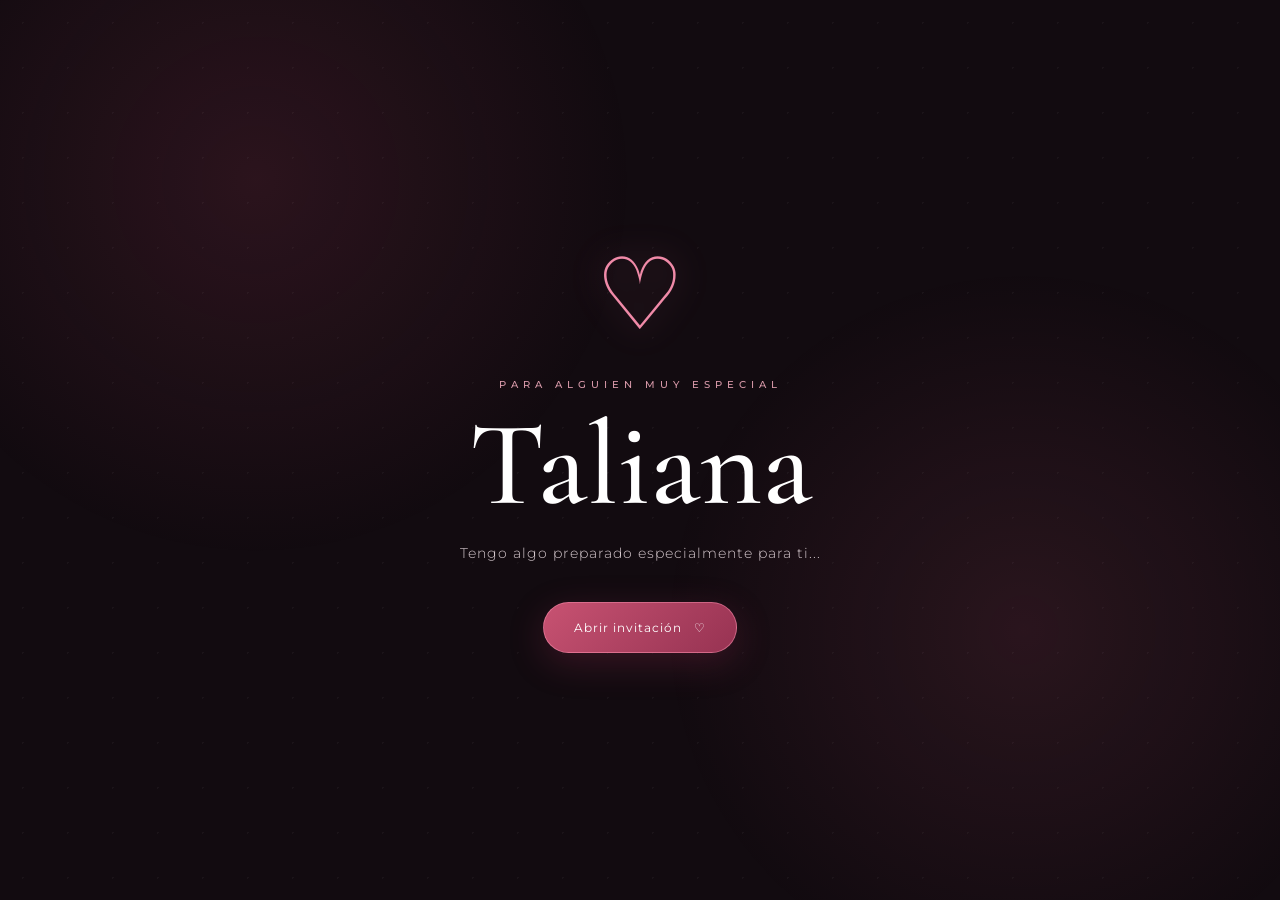
<file: index.html>
<!DOCTYPE html>
<html lang="es">
<head>
    <meta charset="UTF-8">
    <meta name="viewport" content="width=device-width, initial-scale=1.0">

    <title>Una invitación para Taliana ❤️</title>

    <link rel="stylesheet" href="style.css">

    <link rel="preconnect" href="https://fonts.googleapis.com">
    <link rel="preconnect" href="https://fonts.gstatic.com" crossorigin>
    <link href="https://fonts.googleapis.com/css2?family=Cormorant+Garamond:wght@400;500;600;700&family=Montserrat:wght@300;400;500;600&display=swap" rel="stylesheet">
</head>

<body>

    <!-- Corazones de fondo -->
    <div class="hearts"></div>

    <!-- PANTALLA INICIAL -->
    <section id="inicio" class="pantalla">

        <div class="contenido-inicio">

            <div class="corazon-principal">♡</div>

            <p class="pequeno">PARA ALGUIEN MUY ESPECIAL</p>

            <h1>Taliana</h1>

            <p class="frase-inicial">
                Tengo algo preparado especialmente para ti...
            </p>

            <button id="abrirInvitacion" class="boton">
                Abrir invitación
                <span>♡</span>
            </button>

        </div>

    </section>


    <!-- INVITACIÓN -->
    <main id="invitacion" class="oculto">

        <!-- PORTADA -->
        <section class="seccion portada">

            <div class="decoracion">♡</div>

            <p class="etiqueta">UNA INVITACIÓN PARA TI</p>

            <h2>
                Taliana,<br>
                quiero celebrar contigo
            </h2>

            <div class="linea"></div>

            <p class="texto">
                Hay días que merecen ser especiales,
                pero hay personas que hacen que cualquier
                día sea inolvidable.
            </p>

            <div class="flecha">↓</div>

        </section>


        <!-- MOTIVO -->
        <section class="seccion motivo">

            <p class="etiqueta">TENEMOS DOS RAZONES</p>

            <h2>Para celebrar ❤️</h2>

            <div class="razones">

                <div class="razon">
                    <div class="icono">🎂</div>
                    <h3>Mi cumpleaños</h3>
                    <p>
                        Un año más de vida que quiero
                        compartir contigo.
                    </p>
                </div>

                <div class="separador">+</div>

                <div class="razon">
                    <div class="icono">❤️</div>
                    <h3>Amor y Amistad</h3>
                    <p>
                        Una fecha perfecta para celebrar
                        lo bonito que tenemos.
                    </p>
                </div>

            </div>

        </section>


        <!-- ==========================================
             CUENTA REGRESIVA ❤️
        ========================================== -->

        <section class="seccion cuenta-regresiva">

            <p class="etiqueta">FALTA POQUITO...</p>

            <h2>Para nuestro próximo recuerdo ❤️</h2>

            <p class="texto-cuenta">
                El tiempo sigue pasando, pero cada segundo
                nos acerca un poquito más al día.
            </p>

            <div class="contador">

                <div class="tiempo">
                    <strong id="dias">00</strong>
                    <span>DÍAS</span>
                </div>

                <div class="separador-tiempo">:</div>

                <div class="tiempo">
                    <strong id="horas">00</strong>
                    <span>HORAS</span>
                </div>

                <div class="separador-tiempo">:</div>

                <div class="tiempo">
                    <strong id="minutos">00</strong>
                    <span>MINUTOS</span>
                </div>

                <div class="separador-tiempo">:</div>

                <div class="tiempo">
                    <strong id="segundos">00</strong>
                    <span>SEGUNDOS</span>
                </div>

            </div>

            <div class="corazon-contador">
                ♡
            </div>

        </section>


        <!-- FECHA -->
        <section class="seccion fecha">

            <p class="etiqueta">RESERVA ESTA FECHA</p>

            <div class="fecha-card">

                <span class="dia-semana">DOMINGO</span>

                <strong>20</strong>

                <span class="mes">SEPTIEMBRE</span>

                <span class="anio">2026</span>

            </div>

            <div class="hora">
                <span>♡</span>
                7:00 PM
                <span>♡</span>
            </div>

        </section>


        <!-- DETALLES -->
        <section class="seccion detalles">

            <p class="etiqueta">LOS DETALLES</p>

            <h2>La cita está preparada</h2>

            <div class="detalle-lista">

                <div class="detalle">
                    <span>📅</span>
                    <div>
                        <small>FECHA</small>
                        <strong>Domingo 20 de septiembre</strong>
                    </div>
                </div>

                <div class="detalle">
                    <span>🕖</span>
                    <div>
                        <small>HORA</small>
                        <strong>7:00 de la noche</strong>
                    </div>
                </div>

                <div class="detalle">
                    <span>📍</span>
                    <div>
                        <small>LUGAR</small>
                        <strong>Lugar sorpresa 🤫</strong>
                    </div>
                </div>

            </div>

        </section>


        <!-- ==========================================
             NUESTROS RECUERDOS ❤️
        ========================================== -->

        <section class="seccion galeria">

            <p class="etiqueta">UN RECUERDO QUE QUIERO GUARDAR</p>

            <h2>Nuestro primer cumpleaños juntos ❤️</h2>

            <p class="texto-galeria">
                Hay momentos que duran unas horas...
                pero que se quedan para siempre en el corazón.
            </p>

            <div class="album">

                <!-- FOTO 1 -->
                <div class="foto-album foto-1">
                    <div class="foto-marco">
                        <img src="img/foto1.jpg" alt="Nuestro primer recuerdo juntos">
                    </div>

                    <div class="descripcion-foto">
                        <span>♡</span>
                        <p>El comienzo de un recuerdo especial.</p>
                    </div>
                </div>

                <!-- FOTO 2 -->
                <div class="foto-album foto-2">
                    <div class="foto-marco">
                        <img src="img/foto2.jpg" alt="Un momento juntos">
                    </div>

                    <div class="descripcion-foto">
                        <span>♡</span>
                        <p>Un momento que todavía me hace sonreír.</p>
                    </div>
                </div>

                <!-- FOTO 3 -->
                <div class="foto-album foto-3">
                    <div class="foto-marco">
                        <img src="img/foto3.jpg" alt="Nuestro recuerdo">
                    </div>

                    <div class="descripcion-foto">
                        <span>♡</span>
                        <p>Porque contigo lo sencillo se vuelve especial.</p>
                    </div>
                </div>

                <!-- FOTO 4 -->
                <div class="foto-album foto-4">
                    <div class="foto-marco">
                        <img src="img/foto4.jpg" alt="Nuestro primer cumpleaños juntos">
                    </div>

                    <div class="descripcion-foto">
                        <span>♡</span>
                        <p>Nuestro primer cumpleaños juntos. ❤️</p>
                    </div>
                </div>

                <!-- FOTO 5 -->
                <div class="foto-album foto-5">
                    <div class="foto-marco">
                        <img src="img/foto5.jpg" alt="Un recuerdo para siempre">
                    </div>

                    <div class="descripcion-foto">
                        <span>♡</span>
                        <p>Y espero que sea el primero de muchos.</p>
                    </div>
                </div>

            </div>

            <!-- MENSAJE ESPECIAL -->

            <div class="mensaje-recuerdo">

                <div class="corazon-recuerdo">♡</div>

                <p>
                    Nuestro primer cumpleaños y Amor y Amistad juntos.
                </p>

                <strong>
                    Un recuerdo que significa mucho para mí...
                </strong>

                <span>
                    y que quiero seguir construyendo contigo.
                </span>

            </div>

            <!-- TRANSICIÓN -->

            <div class="transicion-cita">

                <div class="tres-corazones">
                    ♡ &nbsp; ♡ &nbsp; ♡
                </div>

                <p>
                    Después de todos estos recuerdos...
                </p>

                <h3>
                    quiero crear uno más contigo.
                </h3>

                <div class="flecha-recuerdo">↓</div>

            </div>

        </section>


        <!-- ==========================================
             ELECCIÓN DEL RESTAURANTE ❤️
        ========================================== -->

        <section class="seccion restaurantes">

            <p class="etiqueta">AHORA TE TOCA ELEGIR</p>

            <h2>Ahora elige nuestra cita ❤️</h2>

            <p class="texto-restaurantes">
                Te preparé algunas opciones para nuestra noche.
                Mira cada una con calma y elige la que más te guste. ❤️
            </p>

            <div class="restaurantes-grid">

                <!-- HOWARD JOHNSON -->
                <div class="restaurante-card">

                    <div class="restaurante-corazon">♡</div>

                    <p class="restaurante-numero">OPCIÓN 01</p>

                    <h3>Howard Johnson</h3>

                    <div class="precio">
                        $150.000
                        <span>por persona</span>
                    </div>

                    <div class="menu-restaurante">

                        <h4>🍷 Incluye</h4>

                        <ul>
                            <li>Copa de vino</li>
                            <li>Tartaleta de pollo</li>
                        </ul>

                        <h4>🍽️ Plato fuerte</h4>

                        <p class="subtexto">Elige una opción:</p>

                        <ul>
                            <li>Filet mignon de pollo a las finas hierbas</li>
                            <li>Rollo de cerdo agridulce</li>
                        </ul>

                        <h4>🥗 Acompañamiento</h4>

                        <ul>
                            <li>Fettuccine en salsa blanca</li>
                            <li>Ensalada tropical o vegetales salteados</li>
                        </ul>

                        <h4>🍰 Postre</h4>

                        <ul>
                            <li>Napoleón</li>
                            <li>Mousse de fresa</li>
                        </ul>

                        <h4>🥤 Bebida</h4>

                        <ul>
                            <li>Gaseosa</li>
                        </ul>

                    </div>

                    <button
                        class="boton elegir-restaurante"
                        data-restaurante="Howard Johnson">
                        Elegir este ❤️
                    </button>

                </div>

                <!-- STADIUM LOUNGE BAR -->
                <div class="restaurante-card">

                    <div class="restaurante-corazon">♡</div>

                    <p class="restaurante-numero">OPCIÓN 02</p>

                    <h3>Stadium Lounge Bar</h3>

                    <div class="precio">
                        $170.000
                        <span>por persona</span>
                    </div>

                    <div class="menu-restaurante">

                        <h4>🥓 Entrada</h4>

                        <p>
                            Chicharrón Hot: crocantes cortes de tocino
                            (300 gramos), acompañado de bollo artesanal
                            de queso y salsa de la casa.
                        </p>

                        <h4>🍹 Bebida de bienvenida</h4>

                        <p class="subtexto">Elige una opción:</p>

                        <ul>
                            <li>Margarita</li>
                            <li>Cerveza Coronita</li>
                        </ul>

                        <h4>🍽️ Plato fuerte</h4>

                        <ul>
                            <li>Bondiola de cerdo en salsa de maracuyá</li>
                            <li>Pechuga gratinada</li>
                            <li>Lomo salteado</li>
                        </ul>

                        <h4>🥤 Bebida</h4>

                        <p>Incluida.</p>

                        <h4>🍰 Postre</h4>

                        <p>Postre frío.</p>

                    </div>

                    <button
                        class="boton elegir-restaurante"
                        data-restaurante="Stadium Lounge Bar">
                        Elegir este ❤️
                    </button>

                </div>

                <!-- CURRAMBA ENAMORADO -->
                <div class="restaurante-card">

                    <div class="restaurante-corazon">♡</div>

                    <p class="restaurante-numero">OPCIÓN 03</p>

                    <h3>Curramba Enamorado 2</h3>

                    <div class="precio">
                        $150.000
                        <span>por pareja</span>
                    </div>

                    <div class="menu-restaurante">

                        <p class="descripcion-menu">
                            Un paquete pensado para una cena más relajada,
                            especialmente para los amantes de los cortes de carne.
                        </p>

                        <h4>🥩 Platos fuertes</h4>

                        <p class="subtexto">Incluye 2 platos fuertes:</p>

                        <ul>
                            <li>Steak pimienta</li>
                            <li>Churrasco de res</li>
                            <li>Punta de anca</li>
                            <li>Picaña</li>
                        </ul>

                        <h4>🥤 Bebidas</h4>

                        <p class="subtexto">Incluye 2 bebidas:</p>

                        <ul>
                            <li>Agua</li>
                            <li>Gaseosa</li>
                        </ul>

                        <h4>🍰 Postre</h4>

                        <p>1 postre para compartir:</p>

                        <ul>
                            <li>Enyucado con helado</li>
                        </ul>

                    </div>

                    <button
                        class="boton elegir-restaurante"
                        data-restaurante="Curramba Enamorado 2">
                        Elegir este ❤️
                    </button>

                </div>

                <!-- PAN CUNDIDO EL RESTAURANTE -->
                <div class="restaurante-card">

                    <div class="restaurante-corazon">♡</div>

                    <p class="restaurante-numero">OPCIÓN 04</p>

                    <h3>Pan Cundido</h3>

                    <div class="precio">
                        $180.000
                        <span>por pareja</span>
                    </div>

                    <div class="menu-restaurante">

                        <p class="descripcion-menu">
                            Una experiencia pensada para compartir
                            una noche especial juntos. ❤️
                        </p>

                        <h4>🍹 Bienvenida</h4>

                        <ul>
                            <li>2 cócteles de bienvenida</li>
                        </ul>

                        <h4>🥗 Entrada</h4>

                        <ul>
                            <li>1 entrada para dos personas</li>
                        </ul>

                        <h4>🍽️ Platos fuertes</h4>

                        <ul>
                            <li>2 platos fuertes a elección</li>
                        </ul>

                        <h4>🍰 Postre</h4>

                        <ul>
                            <li>Postre para compartir</li>
                        </ul>

                        <h4>🎂 Especial</h4>

                        <ul>
                            <li>Aplica para cumpleaños</li>
                        </ul>

                    </div>

                    <button
                        class="boton elegir-restaurante"
                        data-restaurante="Pan Cundido El Restaurante">
                        Elegir este ❤️
                    </button>

                </div>

                <!-- LAPOTRA -->
                <div class="restaurante-card">

                    <div class="restaurante-corazon">♡</div>

                    <p class="restaurante-numero">OPCIÓN 05</p>

                    <h3>LaPotra</h3>

                    <div class="precio">
                        $140.000
                        <span>cena romántica</span>
                    </div>

                    <div class="menu-restaurante">

                        <h4>🥗 Entrada</h4>
                        <ul>
                            <li>Canasta de plátano</li>
                        </ul>

                        <h4>🍽️ Plato fuerte</h4>
                        <p class="descripcion-menu">
                            Elige el que más te guste:
                        </p>
                        <ul>
                            <li>Costillas de cerdo en salsa BBQ ahumada</li>
                            <li>Lomo pimienta al estilo francés</li>
                            <li>Lomo en queso azul</li>
                        </ul>

                        <h4>🥔 Acompañamiento</h4>
                        <ul>
                            <li>Puré de yuca</li>
                            <li>Ensalada de la casa</li>
                        </ul>

                        <h4>🥂 Bebida</h4>
                        <ul>
                            <li>Copa de sangría</li>
                        </ul>

                        <h4>🍰 Postre</h4>
                        <ul>
                            <li>Enyucado caliente con helado de vainilla y cítrico de maracuyá</li>
                        </ul>

                        <div class="condiciones-reserva">
                            <h4>📌 Reserva</h4>
                            <p>
                                Reserva con mínimo un día de anticipación.
                                Para apartar este paquete se requiere el pago del 50%.
                            </p>
                        </div>

                    </div>

                    <button
                        class="boton elegir-restaurante"
                        data-restaurante="LaPotra - Cena Romántica">
                        Elegir esta ❤️
                    </button>
                </div>

                <!-- RODIZIO Y ASADO PREMIUM -->
                <div class="restaurante-card">
                    <div class="restaurante-corazon">♡</div>

                    <p class="restaurante-numero">OPCIÓN 06</p>

                    <h3>Rodizio &amp; Asado Premium</h3>

                    <div class="precio">
                        $195.000
                        <span>con cóctel de bienvenida</span>
                    </div>

                    <div class="precio precio-alternativo">
                        $230.000
                        <span>con sangría o vino</span>
                    </div>

                    <div class="menu-restaurante">

                        <h4>🥟 Entrada</h4>
                        <ul>
                            <li>Tajaditas con suero</li>
                        </ul>

                        <h4>🥗 Ensalada</h4>
                        <ul>
                            <li>Barra libre de ensalada</li>
                            <li>Ensalada incluida con el plato escogido</li>
                        </ul>

                        <h4>🥩 Platos</h4>
                        <ul>
                            <li>Rodizio</li>
                            <li>Bife Chorizo</li>
                            <li>Filet Mignon</li>
                            <li>Costillas BBQ</li>
                        </ul>

                        <h4>🥂 Aperitivo</h4>
                        <ul>
                            <li>2 cócteles de bienvenida</li>
                            <li>O 2 copas de sangría</li>
                            <li>O 2 copas de vino</li>
                        </ul>

                        <h4>🥤 Bebida</h4>
                        <ul>
                            <li>Gaseosa</li>
                            <li>Limonada</li>
                            <li>Limonada cerezada</li>
                        </ul>

                        <h4>🍰 Postre</h4>
                        <ul>
                            <li>Napoleón marcado para compartir</li>
                        </ul>

                    </div>

                    <button class="boton elegir-restaurante"
                        data-restaurante="Rodizio y Asado Premium">
                        Elegir esta ❤️
                    </button>
                </div>

            </div>

            <div id="restauranteElegido" class="restaurante-elegido oculto">

                <div class="corazon-eleccion">♡</div>

                <p>Tu elección está lista...</p>

                <strong id="nombreRestauranteElegido"></strong>

                <span>Ahora sí, vamos a confirmar nuestra cita ❤️</span>

            </div>

        </section>


        <!-- CONFIRMACIÓN -->
        <section class="seccion confirmacion">

            <div class="corazon-final">♡</div>

            <p class="etiqueta">Y AHORA...</p>

            <h2>
                ¿Aceptas<br>
                mi invitación?
            </h2>

            <p class="texto-confirmacion">
                Solo falta saber una cosa...
            </p>

            <button id="confirmar" class="boton boton-confirmar">
                Confirmar invitación
                <span>❤️</span>
            </button>

            <p class="nota">
                Al confirmar se abrirá WhatsApp
                con un mensaje para mí.
            </p>

        </section>


        <!-- FINAL -->
        <section id="final" class="seccion final oculto">

            <div class="lluvia-corazones">❤️</div>

            <h2>¡Sabía que dirías que sí! ❤️</h2>

            <p>
                Entonces tenemos una cita.
            </p>

            <strong>
                Domingo 20 de septiembre
            </strong>

            <p class="firma-final">
                Te espero, Taliana.
            </p>

            <div class="iniciales">
                O <span>♡</span> T
            </div>

        </section>

    </main>


    <script src="script.js"></script>

</body>
</html>
</file>
<file: style.css>
/* =========================================
   INVITACIÓN DE OCTAVIO ❤️ TALIANA
   ========================================= */

* {
    margin: 0;
    padding: 0;
    box-sizing: border-box;
}

html {
    scroll-behavior: smooth;
}

body {
    background: #120b10;
    color: #fff;
    font-family: 'Montserrat', sans-serif;
    overflow-x: hidden;
}

/* =========================================
   FONDO
   ========================================= */

body::before {
    content: "";
    position: fixed;
    inset: 0;
    pointer-events: none;
    background:
        radial-gradient(circle at 20% 20%, rgba(190, 70, 105, 0.15), transparent 30%),
        radial-gradient(circle at 80% 70%, rgba(255, 110, 150, 0.10), transparent 30%);
    z-index: -2;
}

body::after {
    content: "";
    position: fixed;
    inset: 0;
    pointer-events: none;
    background-image:
        radial-gradient(circle, rgba(255,255,255,0.15) 1px, transparent 1px);
    background-size: 45px 45px;
    opacity: 0.25;
    z-index: -1;
}

/* =========================================
   CORAZONES FLOTANTES
   ========================================= */

.hearts {
    position: fixed;
    inset: 0;
    pointer-events: none;
    overflow: hidden;
    z-index: 10;
}

.heart {
    position: absolute;
    bottom: -30px;
    color: rgba(255, 130, 160, 0.55);
    font-size: 18px;
    animation: subir 8s linear forwards;
}

@keyframes subir {
    0% {
        transform: translateY(0) rotate(0deg);
        opacity: 0;
    }

    10% {
        opacity: 1;
    }

    100% {
        transform: translateY(-110vh) rotate(360deg);
        opacity: 0;
    }
}

/* =========================================
   PANTALLA INICIAL
   ========================================= */

.pantalla {
    min-height: 100vh;
    min-height: 100svh;
    display: flex;
    justify-content: center;
    align-items: center;
    text-align: center;
    padding: 30px;
    position: relative;
}

.contenido-inicio {
    max-width: 650px;
    animation: aparecer 1.5s ease forwards;
}

@keyframes aparecer {
    from {
        opacity: 0;
        transform: translateY(30px);
    }

    to {
        opacity: 1;
        transform: translateY(0);
    }
}

.corazon-principal {
    font-family: 'Cormorant Garamond', serif;
    font-size: 100px;
    font-weight: 300;
    color: #f08aa8;
    line-height: 1;
    margin-bottom: 30px;
    animation: latido 2s infinite;
    text-shadow: 0 0 35px rgba(240, 138, 168, 0.45);
}

@keyframes latido {
    0%, 100% {
        transform: scale(1);
    }

    50% {
        transform: scale(1.08);
    }
}

.pequeno,
.etiqueta {
    font-size: 10px;
    letter-spacing: 5px;
    color: #d99aaa;
    font-weight: 500;
}

.contenido-inicio h1 {
    font-family: 'Cormorant Garamond', serif;
    font-size: clamp(70px, 15vw, 120px);
    font-weight: 500;
    line-height: 0.9;
    margin: 20px 0;
}

.frase-inicial {
    color: #d8cbd0;
    font-size: 14px;
    font-weight: 300;
    letter-spacing: 1px;
    margin: 25px auto 40px;
}

.boton {
    border: 1px solid rgba(255, 150, 180, 0.5);
    background: linear-gradient(
        135deg,
        rgba(220, 90, 125, 0.9),
        rgba(165, 55, 90, 0.9)
    );
    color: white;
    padding: 17px 30px;
    border-radius: 50px;
    font-family: 'Montserrat', sans-serif;
    font-size: 12px;
    letter-spacing: 1px;
    cursor: pointer;
    transition: 0.35s ease;
    box-shadow: 0 10px 35px rgba(170, 50, 90, 0.25);
}

.boton span {
    margin-left: 8px;
}

.boton:hover {
    transform: translateY(-4px);
    box-shadow: 0 15px 45px rgba(220, 80, 120, 0.4);
}

.boton:active {
    transform: scale(0.96);
}

/* =========================================
   VISIBILIDAD
   ========================================= */

.oculto {
    display: none !important;
}

/* =========================================
   SECCIONES
   ========================================= */

.seccion {
    min-height: 100vh;
    min-height: 100svh;
    display: flex;
    flex-direction: column;
    justify-content: center;
    align-items: center;
    text-align: center;
    padding: 80px 25px;
    position: relative;
}

.seccion h2 {
    font-family: 'Cormorant Garamond', serif;
    font-size: clamp(48px, 10vw, 75px);
    line-height: 0.95;
    font-weight: 500;
    margin: 20px 0 30px;
}

.linea {
    width: 55px;
    height: 1px;
    background: #d7839b;
    margin: 5px auto 25px;
}

.texto {
    max-width: 500px;
    color: #d4c5cb;
    font-size: 14px;
    line-height: 1.9;
    font-weight: 300;
}

.decoracion {
    font-family: 'Cormorant Garamond', serif;
    color: #d7839b;
    font-size: 40px;
}

/* =========================================
   MOTIVO
   ========================================= */

.motivo {
    background: linear-gradient(
        180deg,
        #120b10,
        #1b0d14,
        #120b10
    );
}

.razones {
    display: flex;
    align-items: center;
    justify-content: center;
    gap: 45px;
    margin-top: 35px;
    max-width: 750px;
    width: 100%;
}

.razon {
    width: 260px;
}

.icono {
    font-size: 45px;
    margin-bottom: 20px;
}

.razon h3 {
    font-family: 'Cormorant Garamond', serif;
    font-size: 30px;
    font-weight: 500;
    margin-bottom: 12px;
}

.razon p {
    color: #cdbec5;
    font-size: 12px;
    line-height: 1.8;
}

.separador {
    font-family: 'Cormorant Garamond', serif;
    font-size: 40px;
    color: #d7839b;
}

/* =========================================
   FECHA
   ========================================= */

.fecha-card {
    margin-top: 20px;
    border-top: 1px solid rgba(215, 131, 155, 0.35);
    border-bottom: 1px solid rgba(215, 131, 155, 0.35);
    padding: 35px 65px;
    display: flex;
    flex-direction: column;
    align-items: center;
}

.dia-semana {
    font-size: 11px;
    letter-spacing: 5px;
    color: #d99aaa;
}

.fecha-card strong {
    font-family: 'Cormorant Garamond', serif;
    font-size: 130px;
    font-weight: 500;
    line-height: 0.9;
    margin: 15px 0;
}

.mes {
    font-size: 12px;
    letter-spacing: 7px;
}

.anio {
    font-size: 11px;
    color: #a997a0;
    letter-spacing: 3px;
    margin-top: 8px;
}

.hora {
    margin-top: 35px;
    font-family: 'Cormorant Garamond', serif;
    font-size: 30px;
    color: #f0b1c2;
}

.hora span {
    font-size: 18px;
    margin: 0 10px;
}

/* =========================================
   CARTA
   ========================================= */

.mensaje {
    background: #170c12;
}

.carta {
    max-width: 550px;
    width: 100%;
    margin-top: 20px;
    padding: 45px;
    background: rgba(255,255,255,0.035);
    border: 1px solid rgba(255, 180, 200, 0.12);
    border-radius: 5px;
    text-align: left;
    box-shadow: 0 25px 70px rgba(0,0,0,0.25);
}

.carta p {
    color: #d9cbd1;
    font-family: 'Cormorant Garamond', serif;
    font-size: 20px;
    line-height: 1.65;
    margin-bottom: 20px;
}

.carta .firma {
    text-align: right;
    margin-top: 35px;
    margin-bottom: 0;
    color: #e4a2b5;
}

.carta strong {
    font-size: 24px;
}

/* =========================================
   DETALLES
   ========================================= */

.detalle-lista {
    width: 100%;
    max-width: 500px;
    margin-top: 25px;
}

.detalle {
    display: flex;
    align-items: center;
    gap: 20px;
    text-align: left;
    padding: 25px 5px;
    border-bottom: 1px solid rgba(255,255,255,0.08);
}

.detalle > span {
    font-size: 25px;
    width: 45px;
    text-align: center;
}

.detalle div {
    display: flex;
    flex-direction: column;
    gap: 6px;
}

.detalle small {
    color: #c9849a;
    font-size: 9px;
    letter-spacing: 3px;
}

.detalle strong {
    font-family: 'Cormorant Garamond', serif;
    font-size: 21px;
    font-weight: 500;
}

/* =========================================
   CONFIRMACIÓN
   ========================================= */

.confirmacion {
    background:
        radial-gradient(
            circle at center,
            rgba(190, 65, 105, 0.18),
            transparent 55%
        );
}

.corazon-final {
    font-family: 'Cormorant Garamond', serif;
    font-size: 70px;
    color: #ef8fab;
    animation: latido 2s infinite;
}

.texto-confirmacion {
    color: #bfaeb6;
    font-size: 13px;
    margin-bottom: 30px;
}

.boton-confirmar {
    padding: 18px 38px;
}

.nota {
    max-width: 300px;
    color: #766770;
    font-size: 9px;
    line-height: 1.7;
    margin-top: 18px;
}

/* =========================================
   FINAL
   ========================================= */

.final {
    min-height: 100vh;
    background:
        radial-gradient(
            circle at center,
            rgba(210, 65, 105, 0.25),
            transparent 60%
        );
}

.final h2 {
    max-width: 700px;
}

.final p {
    color: #d4c5cb;
    font-size: 15px;
    margin: 10px;
}

.final > strong {
    font-family: 'Cormorant Garamond', serif;
    color: #f0a6ba;
    font-size: 25px;
    font-weight: 500;
    margin-top: 10px;
}

.firma-final {
    font-family: 'Cormorant Garamond', serif;
    font-size: 25px !important;
    margin-top: 45px !important;
}

.iniciales {
    margin-top: 35px;
    color: #8f7c85;
    font-family: 'Cormorant Garamond', serif;
    font-size: 24px;
}

.iniciales span {
    color: #db829d;
    margin: 0 10px;
}

.lluvia-corazones {
    font-size: 30px;
    letter-spacing: 10px;
    margin-bottom: 25px;
    animation: aparecer 1s ease;
}

/* =========================================
   FLECHA
   ========================================= */

.flecha {
    position: absolute;
    bottom: 30px;
    color: #a9808d;
    font-size: 25px;
    animation: bajar 1.5s infinite;
}

@keyframes bajar {
    0%, 100% {
        transform: translateY(0);
        opacity: 0.5;
    }

    50% {
        transform: translateY(8px);
        opacity: 1;
    }
}

/* =========================================
   ANIMACIÓN DE SECCIONES
   ========================================= */

.animar {
    animation: seccionEntrada 1s ease forwards;
}

@keyframes seccionEntrada {
    from {
        opacity: 0;
        transform: translateY(35px);
    }

    to {
        opacity: 1;
        transform: translateY(0);
    }
}

/* =========================================
   CELULAR
   ========================================= */

@media (max-width: 600px) {

    .pantalla {
        padding: 25px;
    }

    .corazon-principal {
        font-size: 80px;
    }

    .pequeno,
    .etiqueta {
        letter-spacing: 3px;
        font-size: 9px;
    }

    .seccion {
        padding: 70px 20px;
    }

    .seccion h2 {
        font-size: 52px;
    }

    .razones {
        flex-direction: column;
        gap: 25px;
    }

    .separador {
        transform: rotate(90deg);
        font-size: 30px;
    }

    .razon {
        width: 280px;
    }

    .fecha-card {
        padding: 30px 45px;
    }

    .fecha-card strong {
        font-size: 105px;
    }

    .mes {
        letter-spacing: 5px;
    }

    .carta {
        padding: 30px 25px;
    }

    .carta p {
        font-size: 19px;
    }

    .detalle {
        padding: 22px 0;
    }

    .detalle strong {
        font-size: 19px;
    }

    .boton {
        padding: 16px 25px;
    }
}

/* =========================================
   PANTALLAS MUY PEQUEÑAS
   ========================================= */

@media (max-width: 380px) {

    .contenido-inicio h1 {
        font-size: 70px;
    }

    .fecha-card strong {
        font-size: 90px;
    }

    .seccion h2 {
        font-size: 45px;
    }

    .carta p {
        font-size: 18px;
    }
}

/* ==========================================
   ÁLBUM DE RECUERDOS ❤️
========================================== */

.galeria {
    position: relative;
    overflow: hidden;

    background:
        radial-gradient(
            circle at 50% 20%,
            rgba(255, 150, 180, 0.08),
            transparent 45%
        ),
        #21141c;

    padding-top: 110px;
    padding-bottom: 120px;
}

.texto-galeria {
    max-width: 580px;
    margin: 0 auto 70px;

    text-align: center;

    font-family: "Cormorant Garamond", serif;
    font-size: 22px;
    line-height: 1.6;

    opacity: 0.85;
}


/* ==========================================
   ÁLBUM
========================================== */

.album {
    position: relative;

    width: 90%;
    max-width: 1000px;

    margin: 0 auto;

    display: grid;

    grid-template-columns:
        repeat(6, 1fr);

    gap: 35px 22px;

    align-items: start;
}


/* ==========================================
   FOTOS
========================================== */

.foto-album {
    position: relative;

    transition:
        transform 0.5s ease,
        z-index 0.3s ease;

    z-index: 1;
}

.foto-album:hover {
    transform:
        translateY(-12px)
        rotate(0deg)
        scale(1.04);

    z-index: 10;
}


/* Marco blanco tipo fotografía */

.foto-marco {
    position: relative;

    background: #f8f4ee;

    padding: 10px 10px 38px;

    box-shadow:
        0 18px 40px rgba(0, 0, 0, 0.35);

    transition:
        box-shadow 0.5s ease;
}

.foto-album:hover .foto-marco {
    box-shadow:
        0 25px 55px rgba(0, 0, 0, 0.5);
}


.foto-marco img {
    display: block;

    width: 100%;
    height: 260px;

    object-fit: cover;

    filter: saturate(0.92);

    transition:
        filter 0.5s ease,
        transform 0.5s ease;
}

.foto-album:hover img {
    filter: saturate(1.05);
}


/* ==========================================
   POSICIONES DEL ÁLBUM
========================================== */

.foto-1 {
    grid-column: 1 / 3;

    transform: rotate(-4deg);
}

.foto-2 {
    grid-column: 3 / 5;

    transform: translateY(25px) rotate(3deg);
}

.foto-3 {
    grid-column: 5 / 7;

    transform: rotate(-2deg);
}

.foto-4 {
    grid-column: 2 / 4;

    transform: translateY(20px) rotate(3deg);
}

.foto-5 {
    grid-column: 4 / 6;

    transform: rotate(-4deg);
}


/* ==========================================
   PEQUEÑA DESCRIPCIÓN
========================================== */

.descripcion-foto {
    position: absolute;

    left: 0;
    right: 0;
    bottom: 8px;

    display: flex;

    justify-content: center;
    align-items: center;

    gap: 7px;

    color: #49383d;
}

.descripcion-foto span {
    font-size: 14px;
}

.descripcion-foto p {
    margin: 0;

    font-family:
        "Cormorant Garamond",
        serif;

    font-size: 17px;

    font-style: italic;
}


/* ==========================================
   MENSAJE DEL RECUERDO
========================================== */

.mensaje-recuerdo {
    max-width: 650px;

    margin: 100px auto 0;

    text-align: center;

    padding: 40px 30px;

    border-top: 1px solid
        rgba(255, 255, 255, 0.12);

    border-bottom: 1px solid
        rgba(255, 255, 255, 0.12);
}

.corazon-recuerdo {
    font-size: 45px;

    margin-bottom: 20px;

    opacity: 0.9;

    animation: latido 2s infinite;
}

.mensaje-recuerdo p {
    margin: 0 0 8px;

    font-family:
        "Cormorant Garamond",
        serif;

    font-size: 27px;

    font-style: italic;
}

.mensaje-recuerdo strong {
    display: block;

    font-family:
        "Cormorant Garamond",
        serif;

    font-size: 22px;

    font-weight: 500;
}

.mensaje-recuerdo > span {
    display: block;

    margin-top: 5px;

    font-size: 14px;

    opacity: 0.65;
}


/* ==========================================
   TRANSICIÓN HACIA LA CITA
========================================== */

.transicion-cita {
    text-align: center;

    margin-top: 100px;
}

.tres-corazones {
    font-size: 18px;

    letter-spacing: 5px;

    opacity: 0.65;

    margin-bottom: 25px;
}

.transicion-cita p {
    margin: 0;

    font-size: 14px;

    letter-spacing: 2px;

    text-transform: uppercase;

    opacity: 0.6;
}

.transicion-cita h3 {
    margin: 15px 0 30px;

    font-family:
        "Cormorant Garamond",
        serif;

    font-size: 35px;

    font-weight: 400;

    font-style: italic;
}

.flecha-recuerdo {
    font-size: 30px;

    opacity: 0.6;

    animation: flechaBajar 2s infinite;
}


/* ==========================================
   ANIMACIONES
========================================== */

@keyframes latido {

    0%,
    100% {
        transform: scale(1);
    }

    50% {
        transform: scale(1.15);
    }
}

@keyframes flechaBajar {

    0%,
    100% {
        transform: translateY(0);
        opacity: 0.5;
    }

    50% {
        transform: translateY(8px);
        opacity: 1;
    }
}


/* ==========================================
   CELULAR 📱
========================================== */

@media (max-width: 700px) {

    .galeria {
        padding-top: 80px;
        padding-bottom: 90px;
    }

    .texto-galeria {
        font-size: 20px;

        padding: 0 20px;

        margin-bottom: 55px;
    }

    .album {
        width: 88%;

        display: flex;

        flex-direction: column;

        gap: 45px;

        align-items: center;
    }

    .foto-album {
        width: 90%;

        max-width: 350px;
    }

    .foto-1,
    .foto-2,
    .foto-3,
    .foto-4,
    .foto-5 {
        grid-column: auto;

        transform: rotate(-2deg);
    }

    .foto-2,
    .foto-4 {
        transform: rotate(2deg);
    }

    .foto-marco img {
        height: 280px;
    }

    .mensaje-recuerdo {
        margin-top: 75px;

        padding: 35px 20px;
    }

    .mensaje-recuerdo p {
        font-size: 24px;
    }

    .mensaje-recuerdo strong {
        font-size: 20px;
    }

    .transicion-cita {
        margin-top: 75px;
    }

    .transicion-cita h3 {
        font-size: 30px;

        padding: 0 20px;
    }
}


@media (max-width: 450px) {

    .foto-album {
        width: 94%;
    }

    .foto-marco {
        padding: 8px 8px 35px;
    }

    .foto-marco img {
        height: 250px;
    }

    .descripcion-foto p {
        font-size: 16px;
    }
}


/* ==========================================
   CUENTA REGRESIVA ⏳❤️
========================================== */

.cuenta-regresiva {
    position: relative;
    overflow: hidden;

    text-align: center;

    background:
        radial-gradient(
            circle at center,
            rgba(255, 150, 180, 0.09),
            transparent 55%
        ),
        #21141c;
}

.texto-cuenta {
    max-width: 600px;
    margin: 0 auto 55px;

    font-family:
        "Cormorant Garamond",
        serif;

    font-size: 21px;
    line-height: 1.6;

    opacity: 0.8;
}


/* ==========================================
   CONTADOR
========================================== */

.contador {
    width: 90%;
    max-width: 850px;

    margin: 0 auto;

    display: flex;

    justify-content: center;
    align-items: center;

    gap: 20px;
}

.tiempo {
    min-width: 130px;

    padding: 25px 15px;

    border: 1px solid
        rgba(255, 255, 255, 0.12);

    border-radius: 16px;

    background:
        rgba(255, 255, 255, 0.035);

    box-shadow:
        0 15px 35px rgba(0, 0, 0, 0.2);

    backdrop-filter: blur(8px);

    transition:
        transform 0.3s ease,
        background 0.3s ease;
}

.tiempo:hover {
    transform: translateY(-6px);

    background:
        rgba(255, 255, 255, 0.06);
}

.tiempo strong {
    display: block;

    font-family:
        "Cormorant Garamond",
        serif;

    font-size: 58px;

    font-weight: 500;

    line-height: 1;
}

.tiempo span {
    display: block;

    margin-top: 12px;

    font-size: 10px;

    letter-spacing: 2px;

    opacity: 0.6;
}

.separador-tiempo {
    font-family:
        "Cormorant Garamond",
        serif;

    font-size: 40px;

    opacity: 0.45;

    margin-top: -25px;
}


/* ==========================================
   CORAZÓN
========================================== */

.corazon-contador {
    margin-top: 50px;

    font-size: 45px;

    opacity: 0.75;

    animation: latido 2s infinite;
}

/* ==========================================
   ANIMACIONES ROMÁNTICAS ✨
========================================== */

/* Estado inicial */

.seccion,
.razon,
.detalle,
.foto-album,
.tiempo,
.mensaje-recuerdo {
    opacity: 0;

    transform:
        translateY(35px);

    transition:
        opacity 1s ease,
        transform 1s cubic-bezier(0.22, 1, 0.36, 1);
}

/* Cuando aparece */

.seccion.animar,
.razon.animar,
.detalle.animar,
.foto-album.animar,
.tiempo.animar,
.mensaje-recuerdo.animar {
    opacity: 1;

    transform:
        translateY(0);
}

/* ==========================================
   ENTRADA ESCALONADA DE ELEMENTOS
========================================== */

.razones .razon:nth-child(1) {
    transition-delay: 0.15s;
}

.razones .separador {
    transition-delay: 0.3s;
}

.razones .razon:nth-child(3) {
    transition-delay: 0.45s;
}

.detalle:nth-child(1) {
    transition-delay: 0.1s;
}

.detalle:nth-child(2) {
    transition-delay: 0.25s;
}

.detalle:nth-child(3) {
    transition-delay: 0.4s;
}

/* Fotos */

.foto-1 {
    transition-delay: 0.1s;
}

.foto-2 {
    transition-delay: 0.25s;
}

.foto-3 {
    transition-delay: 0.4s;
}

.foto-4 {
    transition-delay: 0.55s;
}

.foto-5 {
    transition-delay: 0.7s;
}

/* Contador */

.cuenta-regresiva .tiempo:nth-child(1) {
    transition-delay: 0.1s;
}

.cuenta-regresiva .tiempo:nth-child(3) {
    transition-delay: 0.2s;
}

.cuenta-regresiva .tiempo:nth-child(5) {
    transition-delay: 0.3s;
}

.cuenta-regresiva .tiempo:nth-child(7) {
    transition-delay: 0.4s;
}

/* ==========================================
   TÍTULOS CON PEQUEÑO BRILLO
========================================== */

.seccion h2 {
    transition:
        transform 0.8s ease,
        opacity 0.8s ease;
}

.seccion.animar h2 {
    animation:
        aparecerTitulo 1s ease forwards;
}

@keyframes aparecerTitulo {

    from {
        opacity: 0;

        transform:
            translateY(20px);
    }

    to {
        opacity: 1;

        transform:
            translateY(0);
    }
}

/* ==========================================
   CORAZONES MÁS SUAVES
========================================== */

.corazon-principal,
.corazon-final,
.corazon-recuerdo {
    animation:
        latidoSuave 2.8s ease-in-out infinite;
}

@keyframes latidoSuave {

    0%,
    100% {
        transform: scale(1);
    }

    50% {
        transform: scale(1.08);
    }
}

/* ==========================================
   EFECTO DE LA LÍNEA
========================================== */

.linea {
    transform: scaleX(0);

    transform-origin: center;

    transition:
        transform 1.2s ease 0.4s;
}

.seccion.animar .linea {
    transform: scaleX(1);
}

/* ==========================================
   FLECHAS
========================================== */

.flecha {
    animation:
        bajarSuave 2s ease-in-out infinite;
}

@keyframes bajarSuave {

    0%,
    100% {
        transform: translateY(0);

        opacity: 0.45;
    }

    50% {
        transform: translateY(8px);

        opacity: 0.9;
    }
}

/* ==========================================
   REDUCIR ANIMACIONES SI EL DISPOSITIVO
   LO SOLICITA
========================================== */

@media (prefers-reduced-motion: reduce) {

    *,
    *::before,
    *::after {
        animation-duration: 0.01ms !important;

        animation-iteration-count: 1 !important;

        transition-duration: 0.01ms !important;

        scroll-behavior: auto !important;
    }
}


/* ==========================================
   CUENTA REGRESIVA TERMINADA
========================================== */

.cuenta-terminada {
    font-family:
        "Cormorant Garamond",
        serif;

    font-size: 32px;

    font-style: italic;
}


/* ==========================================
   CELULAR 📱
========================================== */

@media (max-width: 700px) {

    .texto-cuenta {
        padding: 0 20px;

        font-size: 19px;

        margin-bottom: 40px;
    }

    .contador {
        width: 94%;

        gap: 7px;
    }

    .tiempo {
        min-width: 0;

        flex: 1;

        padding: 18px 5px;

        border-radius: 12px;
    }

    .tiempo strong {
        font-size: 40px;
    }

    .tiempo span {
        font-size: 8px;

        letter-spacing: 1px;

        margin-top: 9px;
    }

    .separador-tiempo {
        font-size: 25px;

        margin-top: -20px;
    }
}


@media (max-width: 400px) {

    .tiempo strong {
        font-size: 34px;
    }

    .tiempo span {
        font-size: 7px;
    }

    .separador-tiempo {
        font-size: 20px;
    }
}

/* ==========================================
   ELECCIÓN DEL RESTAURANTE 🍽️❤️
========================================== */

.restaurantes {
    min-height: auto;
    padding-top: 110px;
    padding-bottom: 130px;
    background:
        radial-gradient(
            circle at 50% 30%,
            rgba(220, 100, 140, 0.10),
            transparent 55%
        ),
        #170c12;
}

.texto-restaurantes {
    max-width: 600px;
    margin: 0 auto 60px;
    color: #cdbec5;
    font-family: "Cormorant Garamond", serif;
    font-size: 21px;
    line-height: 1.6;
}

.restaurantes-grid {
    width: 100%;
    max-width: 1200px;
    display: grid;
    grid-template-columns: repeat(3, 1fr);
    gap: 25px;
    align-items: stretch;
}

.restaurante-card {
    position: relative;
    display: flex;
    flex-direction: column;
    padding: 38px 30px;
    text-align: left;
    background:
        linear-gradient(
            145deg,
            rgba(255,255,255,0.055),
            rgba(255,255,255,0.018)
        );
    border: 1px solid rgba(255, 180, 200, 0.13);
    border-radius: 18px;
    box-shadow: 0 20px 60px rgba(0,0,0,0.25);
    backdrop-filter: blur(10px);
    transition:
        transform 0.45s ease,
        border-color 0.45s ease,
        box-shadow 0.45s ease;
}

.restaurante-card:hover {
    transform: translateY(-10px);
    border-color: rgba(240, 138, 168, 0.45);
    box-shadow: 0 30px 75px rgba(0,0,0,0.38);
}

.restaurante-card.seleccionado {
    transform: translateY(-8px);
    border-color: rgba(240, 138, 168, 0.75);
    box-shadow: 0 25px 70px rgba(210, 75, 115, 0.20);
}

.restaurante-corazon {
    position: absolute;
    top: 22px;
    right: 25px;
    color: #e58da7;
    font-family: "Cormorant Garamond", serif;
    font-size: 30px;
    animation: latidoSuave 2.8s ease-in-out infinite;
}

.restaurante-numero {
    margin-bottom: 10px;
    color: #c9849a;
    font-size: 9px;
    letter-spacing: 3px;
}

.restaurante-card h3 {
    margin-bottom: 12px;
    color: #fff;
    font-family: "Cormorant Garamond", serif;
    font-size: 34px;
    font-weight: 500;
    line-height: 1.05;
}

.precio {
    margin-bottom: 28px;
    color: #f0a6ba;
    font-family: "Cormorant Garamond", serif;
    font-size: 30px;
}

.precio-alternativo {
    margin-top: 10px;
    font-size: 24px;
    border-top: 1px solid rgba(255, 255, 255, 0.15);
    padding-top: 15px;
}

.precio-alternativo span {
    font-size: 13px;
    display: block;
    margin-top: 4px;
    opacity: 0.8;
}

.precio span {
    display: block;
    margin-top: 3px;
    color: #8f7c85;
    font-family: "Montserrat", sans-serif;
    font-size: 9px;
    letter-spacing: 1px;
}

.menu-restaurante {
    flex: 1;
}

.menu-restaurante h4 {
    margin-top: 23px;
    margin-bottom: 8px;
    color: #e3a0b5;
    font-size: 11px;
    letter-spacing: 1px;
}

.menu-restaurante p,
.menu-restaurante li {
    color: #cdbec5;
    font-size: 11px;
    line-height: 1.7;
}

.menu-restaurante ul {
    margin: 0;
    padding-left: 18px;
}

.menu-restaurante li {
    margin-bottom: 4px;
}

.menu-restaurante p {
    margin-bottom: 8px;
}

.subtexto {
    color: #9f8d95 !important;
    font-size: 10px !important;
    font-style: italic;
}

.descripcion-menu {
    font-family: "Cormorant Garamond", serif;
    font-size: 17px !important;
    line-height: 1.55 !important;
    color: #d8cbd0 !important;
}

.condiciones-reserva {
    margin-top: 20px;
    padding-top: 18px;
    border-top: 1px solid rgba(255, 255, 255, 0.08);
}

.condiciones-reserva h4 {
    margin-top: 0;
    margin-bottom: 8px;
}

.condiciones-reserva p {
    color: #cdbec5;
    font-size: 11px;
    line-height: 1.7;
}

.elegir-restaurante {
    width: 100%;
    margin-top: 35px;
    padding: 15px 20px;
}

.restaurante-elegido {
    width: 90%;
    max-width: 600px;
    margin-top: 60px;
    padding: 35px 25px;
    text-align: center;
    border-top: 1px solid rgba(255,255,255,0.10);
    border-bottom: 1px solid rgba(255,255,255,0.10);
}

.corazon-eleccion {
    color: #ef8fab;
    font-family: "Cormorant Garamond", serif;
    font-size: 45px;
    animation: latidoSuave 2.8s infinite;
}

.restaurante-elegido p {
    margin-bottom: 8px;
    color: #a997a0;
    font-size: 10px;
    letter-spacing: 2px;
    text-transform: uppercase;
}

.restaurante-elegido strong {
    display: block;
    margin-bottom: 10px;
    color: #f0a6ba;
    font-family: "Cormorant Garamond", serif;
    font-size: 32px;
    font-weight: 500;
}

.restaurante-elegido span {
    color: #cdbec5;
    font-family: "Cormorant Garamond", serif;
    font-size: 17px;
    font-style: italic;
}

@keyframes latidoSuave {
    0%, 100% {
        transform: scale(1);
    }

    50% {
        transform: scale(1.08);
    }
}

@media (max-width: 1100px) {

    .restaurantes-grid {
        grid-template-columns: repeat(2, 1fr);
        max-width: 850px;
    }

    .restaurante-card {
        padding: 35px 25px;
    }
}

@media (max-width: 600px) {

    .restaurantes {
        padding-top: 85px;
        padding-bottom: 100px;
    }

    .texto-restaurantes {
        padding: 0 15px;
        margin-bottom: 45px;
        font-size: 19px;
    }

    .restaurantes-grid {
        grid-template-columns: 1fr;
        width: 94%;
    }

    .restaurante-card {
        padding: 32px 24px;
        border-radius: 16px;
    }

    .restaurante-card h3 {
        font-size: 31px;
    }

    .precio {
        font-size: 28px;
    }

    .menu-restaurante p,
    .menu-restaurante li {
        font-size: 11px;
    }

    .restaurante-elegido {
        width: 94%;
    }
}
</file>
